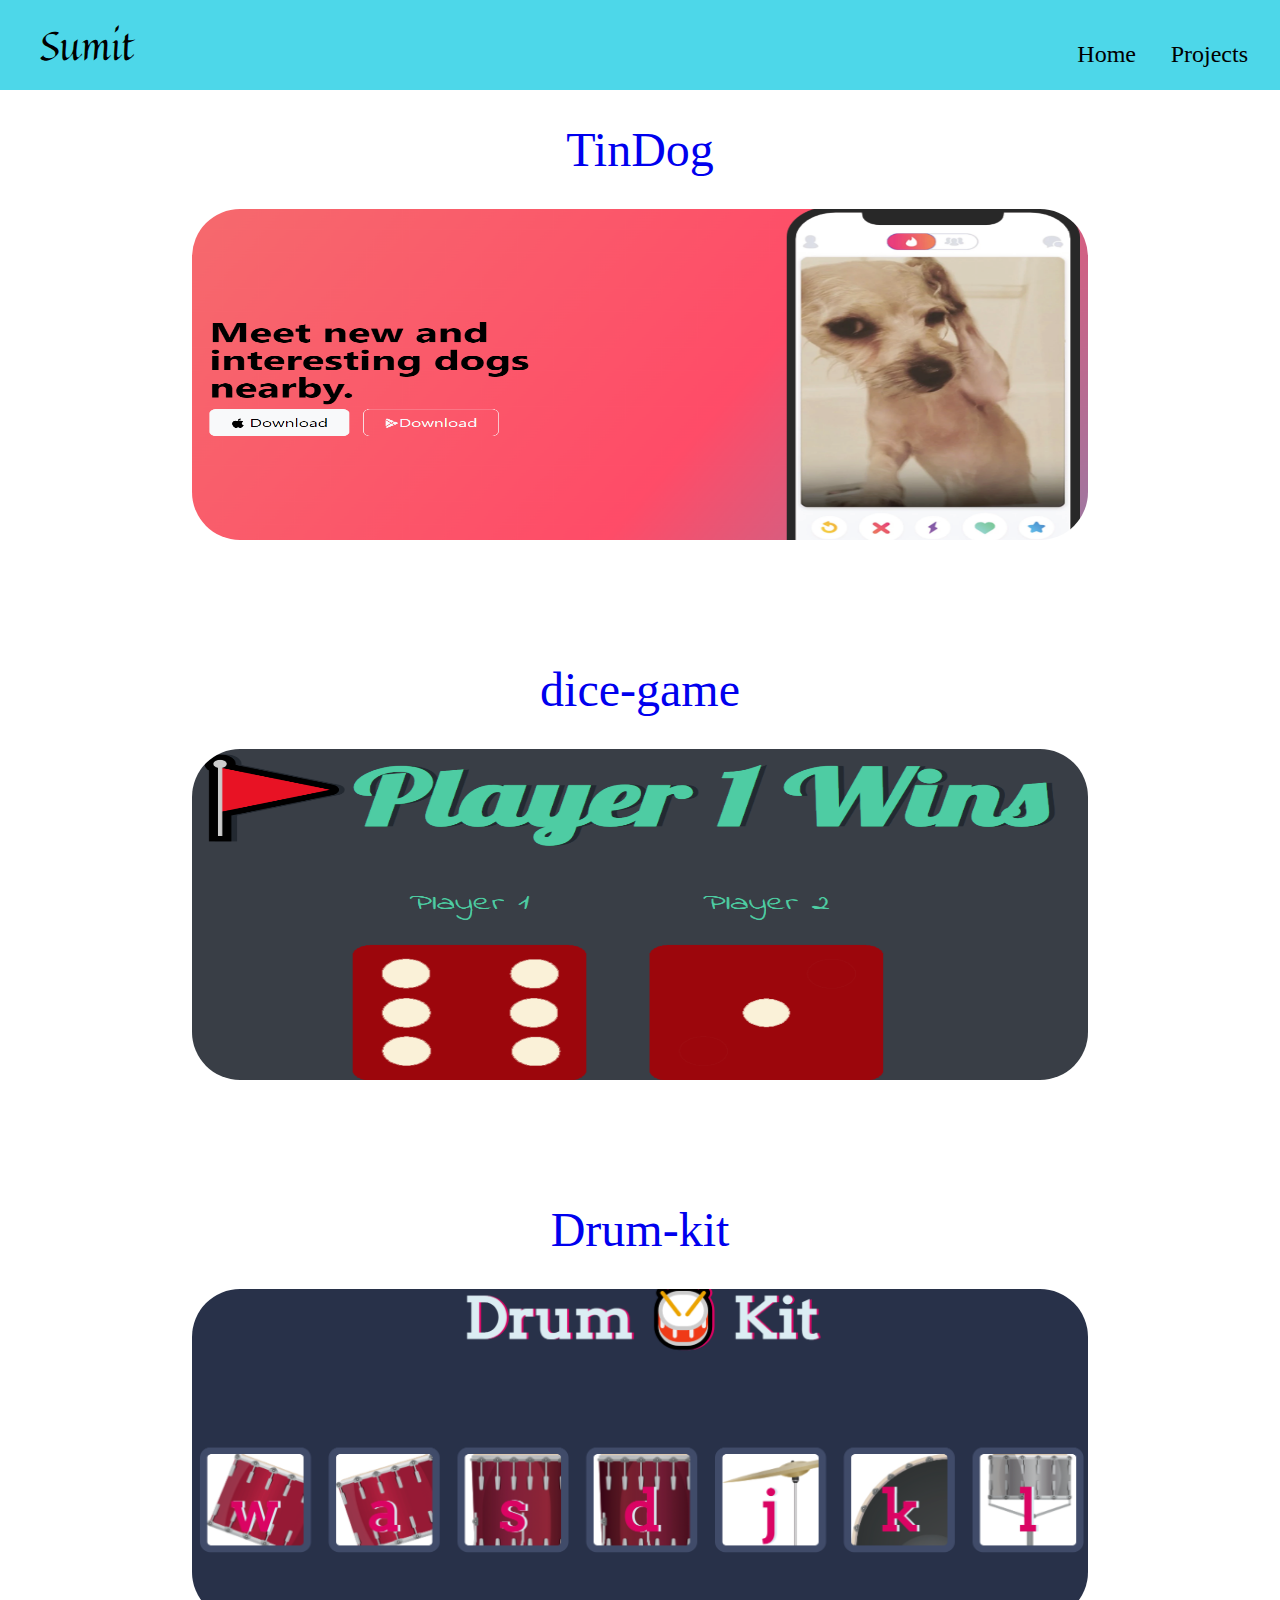
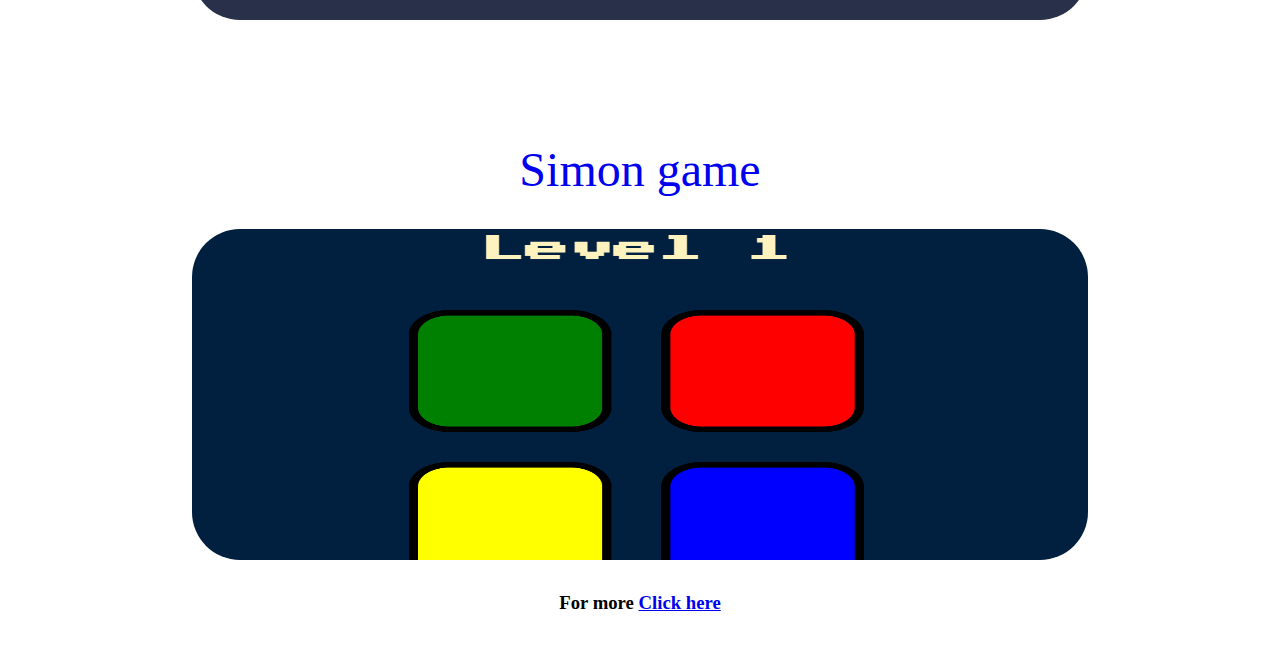
<file: project.html>
<!DOCTYPE html>
<html lang="en">
<head>
    <meta charset="UTF-8">
    <meta name="viewport" content="width=device-width, initial-scale=1.0">
    <title>Projects</title>
    
    <link rel="stylesheet" href="main.css">
    <link rel="preconnect" href="https://fonts.googleapis.com">
<link rel="preconnect" href="https://fonts.gstatic.com" crossorigin>
<link href="https://fonts.googleapis.com/css2?family=Playwrite+CU:wght@100..400&family=Quintessential&display=swap" rel="stylesheet">

</head>
<body>
    <div class="navbar">
        <div class="logo">Sumit</div>
        <div class="index"><a href="./index.html">Home</a></div>
        
        <div
         class="project"><a href="./project.html">Projects</a></div>
      </div>

      <div class="container">
        <a href="https://sumit28022004.github.io/tindog-site/">TinDog</a>
        <div  id="tindog"></div>
      </div>

      <div class="container">
        <a href=" https://sumit28022004.github.io/dice-game/">dice-game</a>
        <div id="dice"></div>
      </div>
      <div class="container">
        <a href="https://sumit28022004.github.io/drum-kit/">Drum-kit</a>
        <div id="drum-kit"></div>
      </div>
      <div class="container">
        <a href=" https://sumit28022004.github.io/Simon/">Simon game</a>
        <div id="simon"></div>
      
      </div>

      <h3>For more <a href="https://github.com/Sumit28022004">Click here</a></h3>
</body>
</html>
</file>
<file: main.css>
*{
    margin:0;
    padding: 0;
}
.navbar{
    height:10vh;
    display:flex;
    justify-content:space-evenly;
    align-items: center;
    background-color:  #4dd7e9;
    width : 100%;
    position:fixed;

    
}
.navbar .index{
    height: 2rem;
   
    position: absolute;
    right: 9em;
    margin: right 10px;
    text-align: center;
    padding-top: 1.5rem;
}
.navbar .project{
    height: 2rem;
   
    position: absolute;
    right: 2em;
    margin: right 10px;
    text-align: center;
    padding-top: 1.5rem;
}

.navbar .logo{
    font-size:2.5rem;
    font-family: Quintessential;
    position:absolute;
    left:1em;
}

.navbar a{
    text-decoration: none;
    color:black;
    font-size: 1.5rem;
}

.navbar div :hover{
    border:2px solid black;
}

.hero{
    
    display:flex;
    justify-content: space-evenly;
    align-items: center;
    background-color: #6fd3e0;
    height:40rem;
    width:100%;
    margin:20px 0;
    
    
}
.hero .text{
    width:30em;
    text-align: center;
    height:auto;
    padding: 10px;
    
}
.text p{
    font-size: 1.5em;
    text-align: justify;
}
.photo{
    border-radius: 50%;
    width:20rem;
    background-color: white;
    height:20rem;
    background-image: url("./images/photo.jpeg");
    background-size:cover;
    background-position: center center;
    margin:20px;
}

.text h1{
    color:#220CA0;
    font-size: 4rem;
    font-family: Antic Didone;
    margin:10px 0px;
    
}

 /* skills*/
.skills{
    text-align: center;
    padding-bottom: 20px;
    
}
.skills h1{
    margin-top: 30px;
    margin-bottom: 20px;
}
.skills .box {
    
    margin :10px 0px;
    display: flex;
    align-items: center;
    justify-content: space-evenly;
}

.skills li{
    text-align: left;
    padding: 10px 0;
    font-size: 20px;

}

.contact{
    
    text-align: center;
    background-color: #06B2C2;
    padding-bottom: 30px;
}

.contact h1{
    padding-top:30px;
}
.contact ul{
    margin-top: 2rem;
    flex-wrap: wrap;
    display:flex;
    justify-content: space-evenly;
    align-content: center;
    gap:3rem;
    list-style-type:none;
}

.contact i:hover{
    border:2px solid white;
}

.contact li a{
    text-decoration: none;
    color: black;
    
 }
 .contact i{
    font-size: 2em;
 }


@media (max-width:630px){
    .hero {
        flex-direction: column;
        justify-content: space-evenly;
    }
    .hero .text{
        width:90%;
    }
    .photo{
        height:13rem;
        width:13rem;
        margin-top: 0%;
    }
    .text h1{
        font-size: 2.5rem;
    }
    .text p{
        font-size: 1rem;
    }
}
    

/* projects */

.container{
    height:50vh;
    text-align: center;
    display:flex;
    flex-direction: column;
    justify-content: center;
    align-items: center;
    padding-top:10vh;
    
}
.container a{
   text-decoration: none;
   font-size: 3rem;
   padding: 2rem 0;
  
   
}
 .container > div{
   height:40vh;
   width:70%;
   background-size:100% 100%;
   background-repeat: no-repeat;
   border-radius: 3rem;
   
 }
 #tindog{
    background-image: url("./images/TinDog.png");
 }
 #dice{
    background-image: url("./images/dice.png");
    
 }
 #drum-kit{
    background-image: url("./images/drum.png");
 }
 #simon{
    background-image: url("./images/simon.png");
 }

 h3{
    text-align: center;
    margin:2rem 0;
 }
</file>
